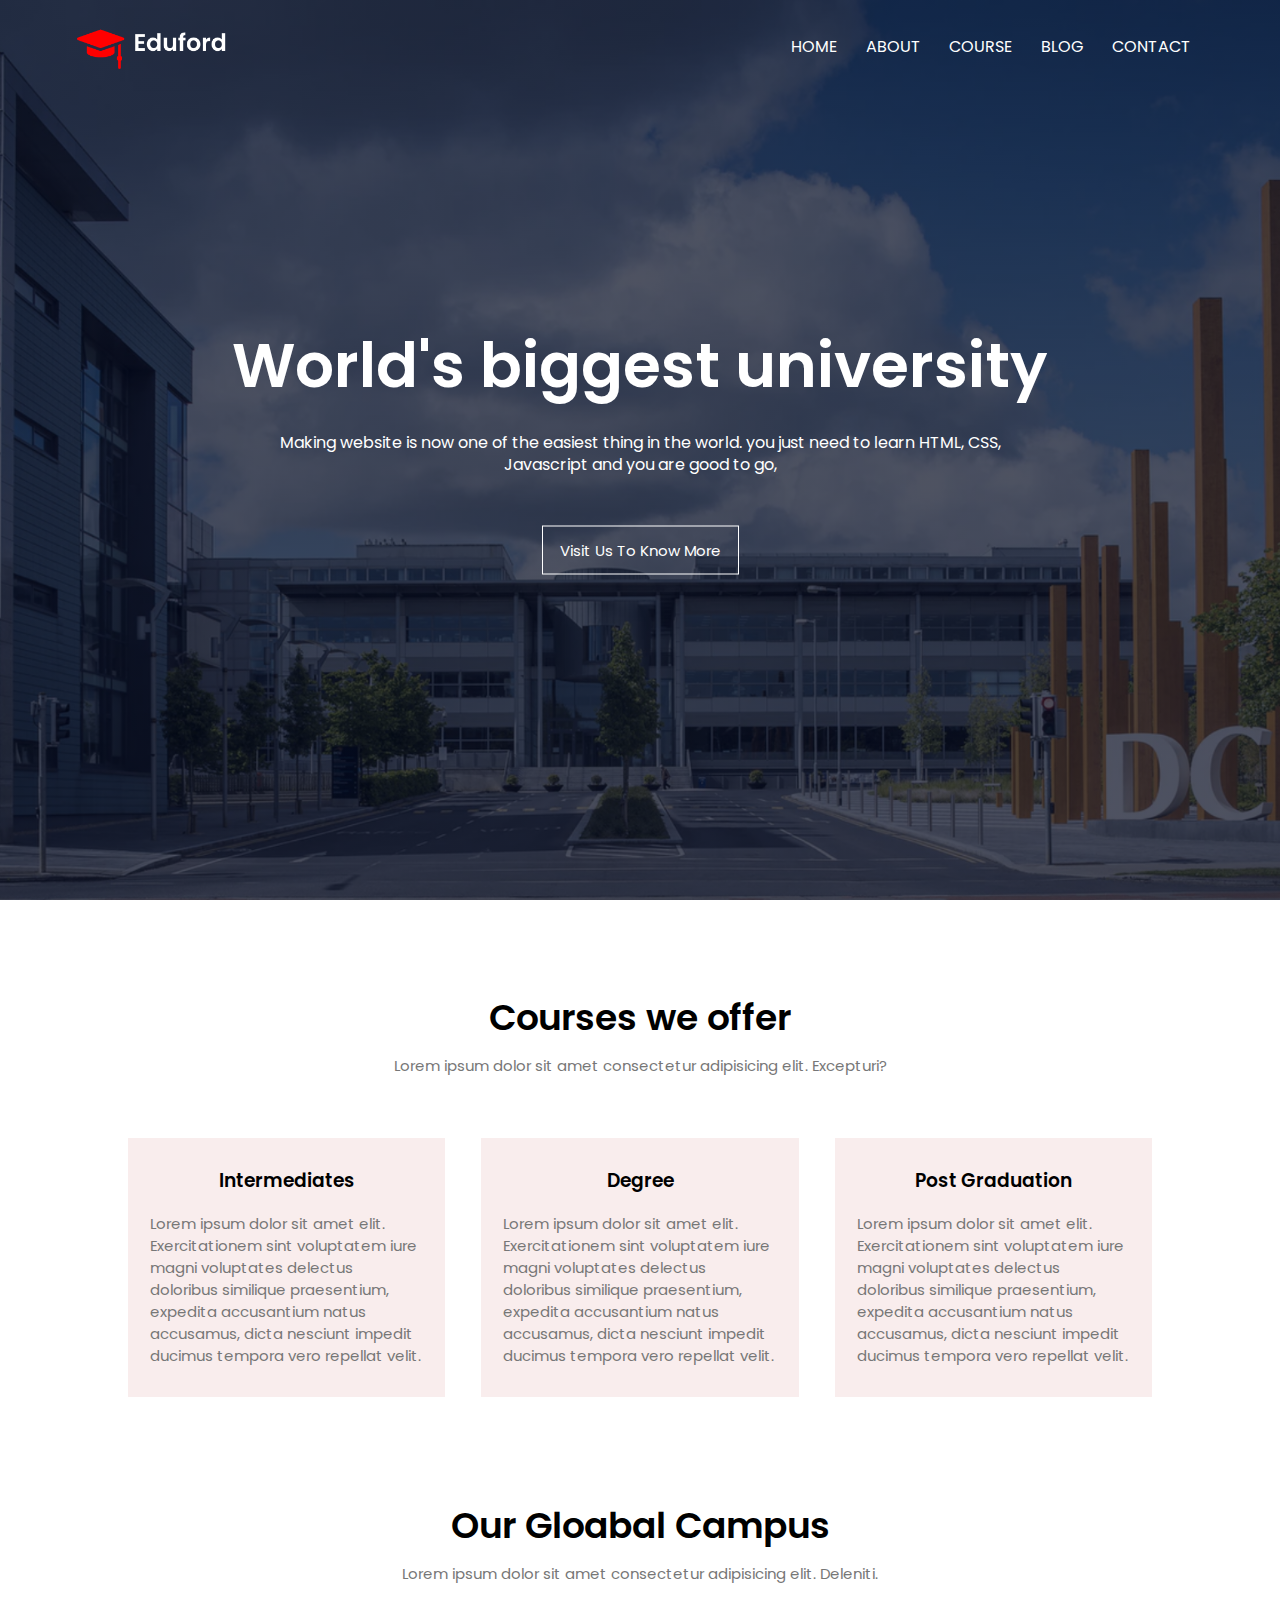
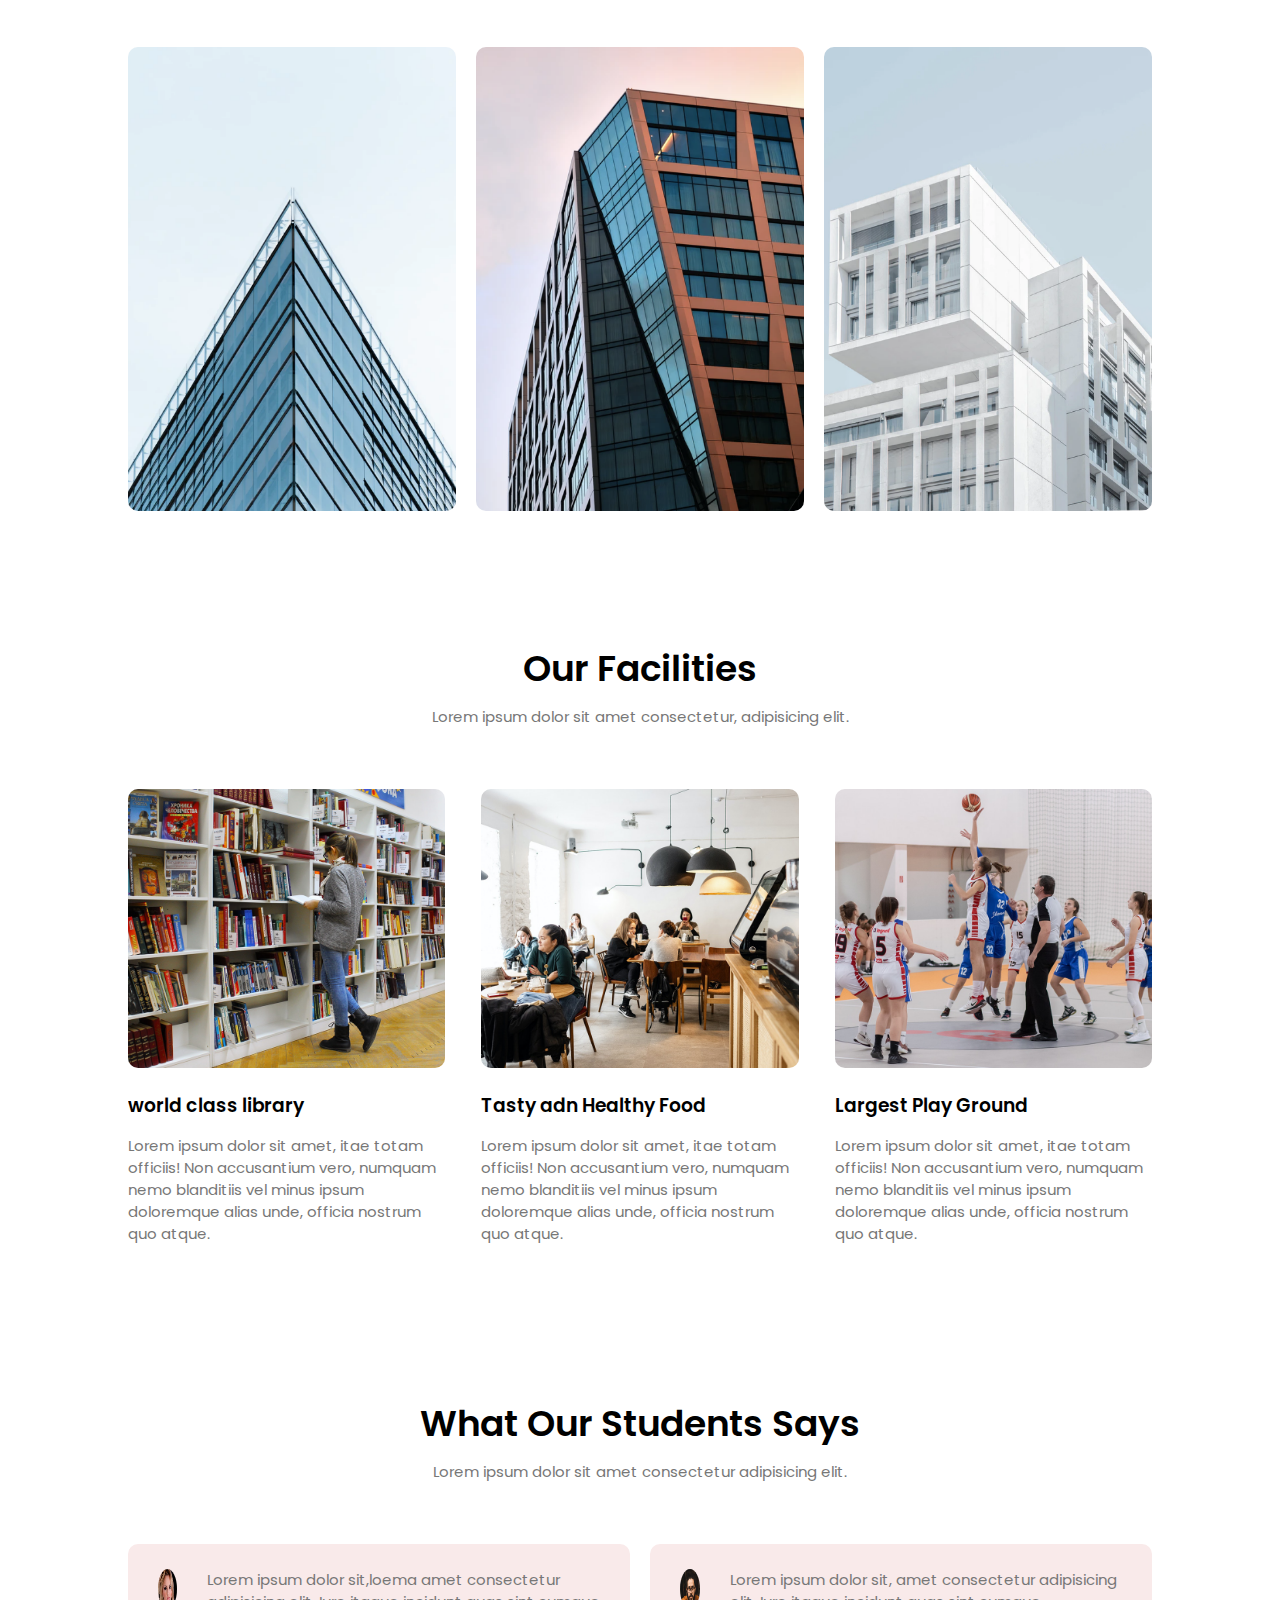
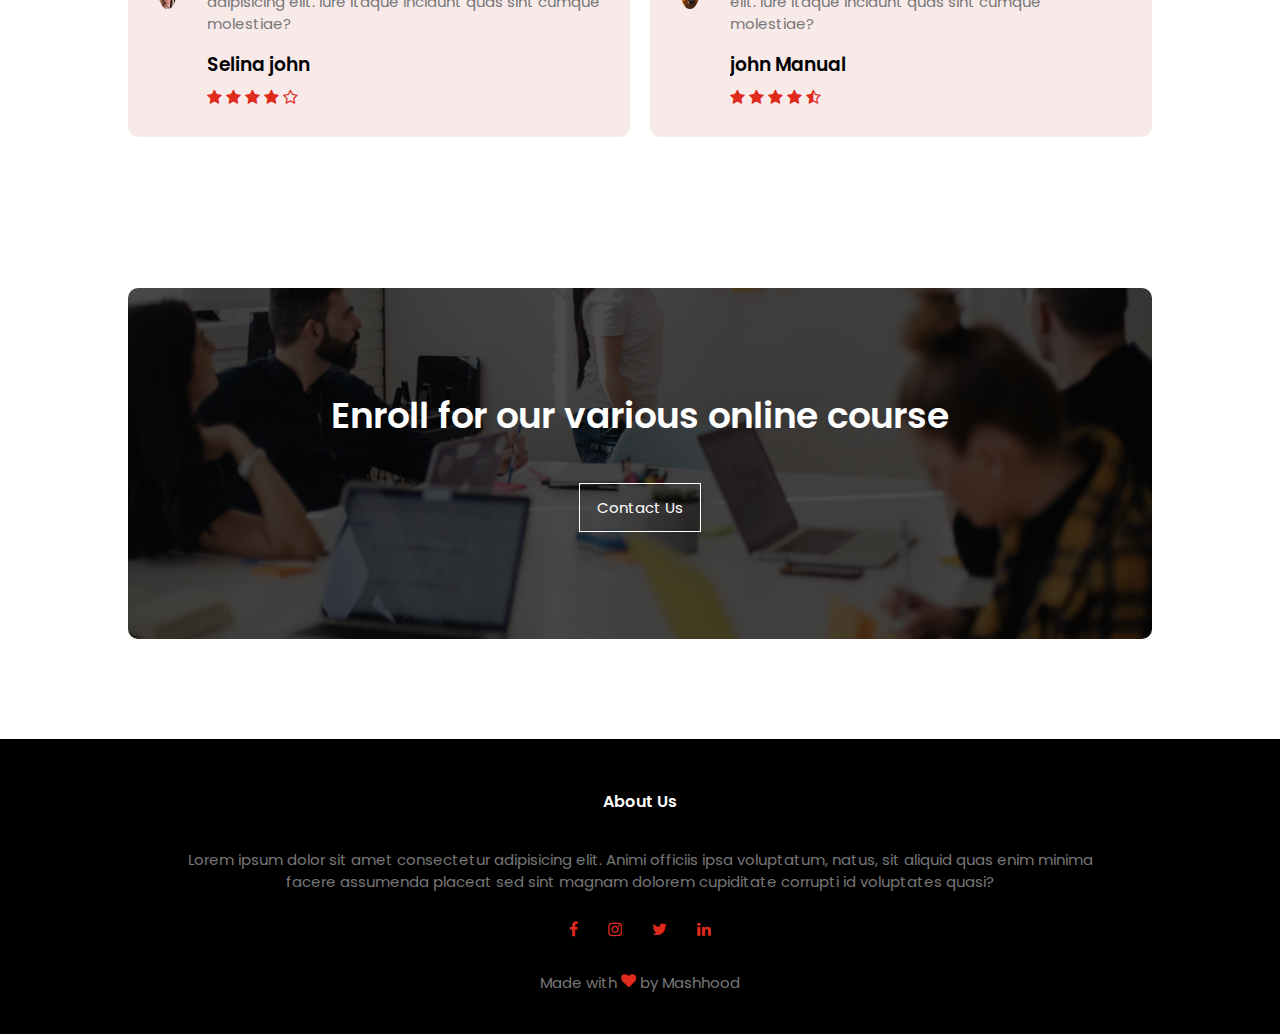
<file: index.html>
<!DOCTYPE html>
<html lang="en">
    <head>
        <meta charset="UTF-8" />
        <meta name="viewport" content="width=device-width, initial-scale=1.0" />
        <title>Document</title>
        <link rel="stylesheet" href="style.css" />
        <link rel="preconnect" href="https://fonts.googleapis.com" />
        <link rel="preconnect" href="https://fonts.gstatic.com" crossorigin />
        <link
            href="https://fonts.googleapis.com/css2?family=Poppins:wght@100;200;300;400;600;700&display=swap"
            rel="stylesheet"
        />
        <link rel="stylesheet" href="https://cdnjs.cloudflare.com/ajax/libs/font-awesome/4.7.0/css/font-awesome.min.css" />
    </head>
    <body>
        <!-- header section starts -->
        <section id="header">
            <nav>
                <a href="index.html"><img src="images/logo.png" alt="logo_image" /></a>
                <div class="nav-links hh" id="navLinks">
                    <i class="close fa fa-close" onclick="hideMenu()"></i>

                    <ul>
                        <li><a href="index.html">HOME</a></li>
                        <li><a href="about.html">ABOUT</a></li>
                        <li><a href="course.html">COURSE</a></li>
                        <li><a href="blog.html">BLOG</a></li>
                        <li><a href="contact.html">CONTACT</a></li>
                    </ul>
                </div>
                <i class="fa fa-bars" onclick="showMenu()"></i>
            </nav>

            <div class="text-box">
                <h1>World's biggest university</h1>
                <p>
                    Making website is now one of the easiest thing in the world. you just need to learn HTML, CSS,<br />
                    Javascript and you are good to go,
                </p>
                <a href="" class="hero-btn">Visit Us To Know More</a>
            </div>
        </section>

        <!-- header section ends -->
        <!-- course section starts -->

        <section class="course">
            <h1>Courses we offer</h1>
            <p>Lorem ipsum dolor sit amet consectetur adipisicing elit. Excepturi?</p>

            <div class="row">
                <div class="course-col">
                    <h3>Intermediates</h3>
                    <p>
                        Lorem ipsum dolor sit amet elit. Exercitationem sint voluptatem iure magni voluptates delectus
                        doloribus similique praesentium, expedita accusantium natus accusamus, dicta nesciunt impedit
                        ducimus tempora vero repellat velit.
                    </p>
                </div>
                <div class="course-col">
                    <h3>Degree</h3>
                    <p>
                        Lorem ipsum dolor sit amet elit. Exercitationem sint voluptatem iure magni voluptates delectus
                        doloribus similique praesentium, expedita accusantium natus accusamus, dicta nesciunt impedit
                        ducimus tempora vero repellat velit.
                    </p>
                </div>
                <div class="course-col">
                    <h3>Post Graduation</h3>
                    <p>
                        Lorem ipsum dolor sit amet elit. Exercitationem sint voluptatem iure magni voluptates delectus
                        doloribus similique praesentium, expedita accusantium natus accusamus, dicta nesciunt impedit
                        ducimus tempora vero repellat velit.
                    </p>
                </div>
            </div>
        </section>
        <!-- course section ends -->

        <!-- campus section starts -->

        <section class="campus">
            <h1>Our Gloabal Campus</h1>
            <p>Lorem ipsum dolor sit amet consectetur adipisicing elit. Deleniti.</p>

            <div class="row">
                <div class="campus-col">
                    <img src="images/london.png" alt="image" />
                    <div class="layer">
                        <h3>LONDON</h3>
                    </div>
                </div>
                <div class="campus-col">
                    <img src="images/newyork.png" alt="image" />
                    <div class="layer">
                        <h3>NEWYORK</h3>
                    </div>
                </div>
                <div class="campus-col">
                    <img src="images/washington.png" alt="image" />
                    <div class="layer">
                        <h3>WASHINGTON</h3>
                    </div>
                </div>
            </div>
        </section>
        <!-- campus section ends -->
        <!-- facilities section starts -->
        <section class="facility">
            <h1>Our Facilities</h1>
            <p>Lorem ipsum dolor sit amet consectetur, adipisicing elit.</p>
            <div class="row">
                <div class="facility-col">
                    <img src="images/library.png" alt="image" />
                    <h3>world class library</h3>
                    <p>Lorem ipsum dolor sit amet, itae totam officiis! Non accusantium vero, numquam nemo blanditiis vel minus ipsum doloremque alias unde, officia nostrum quo atque.</p>
                </div>
                <div class="facility-col">
                    <img src="images/cafeteria.png" alt="image" />
                    <h3>Tasty adn Healthy Food</h3>
                    <p>Lorem ipsum dolor sit amet, itae totam officiis! Non accusantium vero, numquam nemo blanditiis vel minus ipsum doloremque alias unde, officia nostrum quo atque.</p>
                </div>
                <div class="facility-col">
                    <img src="images/basketball.png" alt="image" />
                    <h3>Largest Play Ground</h3>
                    <p>Lorem ipsum dolor sit amet, itae totam officiis! Non accusantium vero, numquam nemo blanditiis vel minus ipsum doloremque alias unde, officia nostrum quo atque.</p>
                </div>
            </div>
        </section>
        <!-- facilities section ends -->
        <!-- testimonial section starts -->
         <section class="testimonial">
            <h1>What Our Students Says</h1>
            <p>Lorem ipsum dolor sit amet consectetur adipisicing elit.</p>
            <div class="row">
                <div class="testimonial-col">
                    <img src="images/user1.jpg" alt="user-image">
                    <div>
                        <p>Lorem ipsum dolor sit,loema amet consectetur adipisicing elit. Iure itaque incidunt quas sint cumque molestiae?</p>
                        <h3>Selina john</h3>
                        <i class="fa fa-star" ></i>
                        <i class="fa fa-star" ></i>
                        <i class="fa fa-star" ></i>
                        <i class="fa fa-star" ></i>
                        <i class="fa fa-star-o" ></i>
                    </div>
                </div>
                
                <div class="testimonial-col">
                    <img src="images/user2.jpg" alt="user-image">
                    <div>
                        <p>Lorem ipsum dolor sit, amet consectetur adipisicing elit. Iure itaque incidunt quas sint cumque molestiae?</p>
                        <h3> john Manual </h3>
                        <i class="fa fa-star" ></i>
                        <i class="fa fa-star" ></i>
                        <i class="fa fa-star" ></i>
                        <i class="fa fa-star" ></i>
                        <i class="fa fa-star-half-o" ></i>
                    </div>
                </div>
            </div>
         </section>
        <!-- testimonial section ends -->
        <!-- call to action section starts -->
         <section class="cta">
            <h1>Enroll for our various online course</h1>
            <a href="" class="hero-btn">Contact Us</a>
         </section>

        <!-- call to action section ends -->
        <!-- footer section starts -->
         <section class="footer">
            <h4>About Us</h4>
            <p>Lorem ipsum dolor sit amet consectetur adipisicing elit. Animi officiis ipsa voluptatum, natus, sit aliquid quas enim minima <br>facere assumenda placeat sed sint magnam dolorem cupiditate corrupti id voluptates quasi?</p>
            <div class="icons">
                <i class="fa fa-facebook"></i>
                <i class="fa fa-instagram"></i>
                <i class="fa fa-twitter"></i>
                <i class="fa fa-linkedin"></i>

            </div>
            <p>Made with <i class="fa fa-heart"></i>  by Mashhood</p>
         </section>
        <!-- footer section ends -->

        <script>
            var navLinks = document.getElementById("navLinks");
            function showMenu() {
                navLinks.style.right = "0";
            }
            function hideMenu() {
                navLinks.style.right = "-900px";
            }
        </script>
    </body>
</html>
</file>
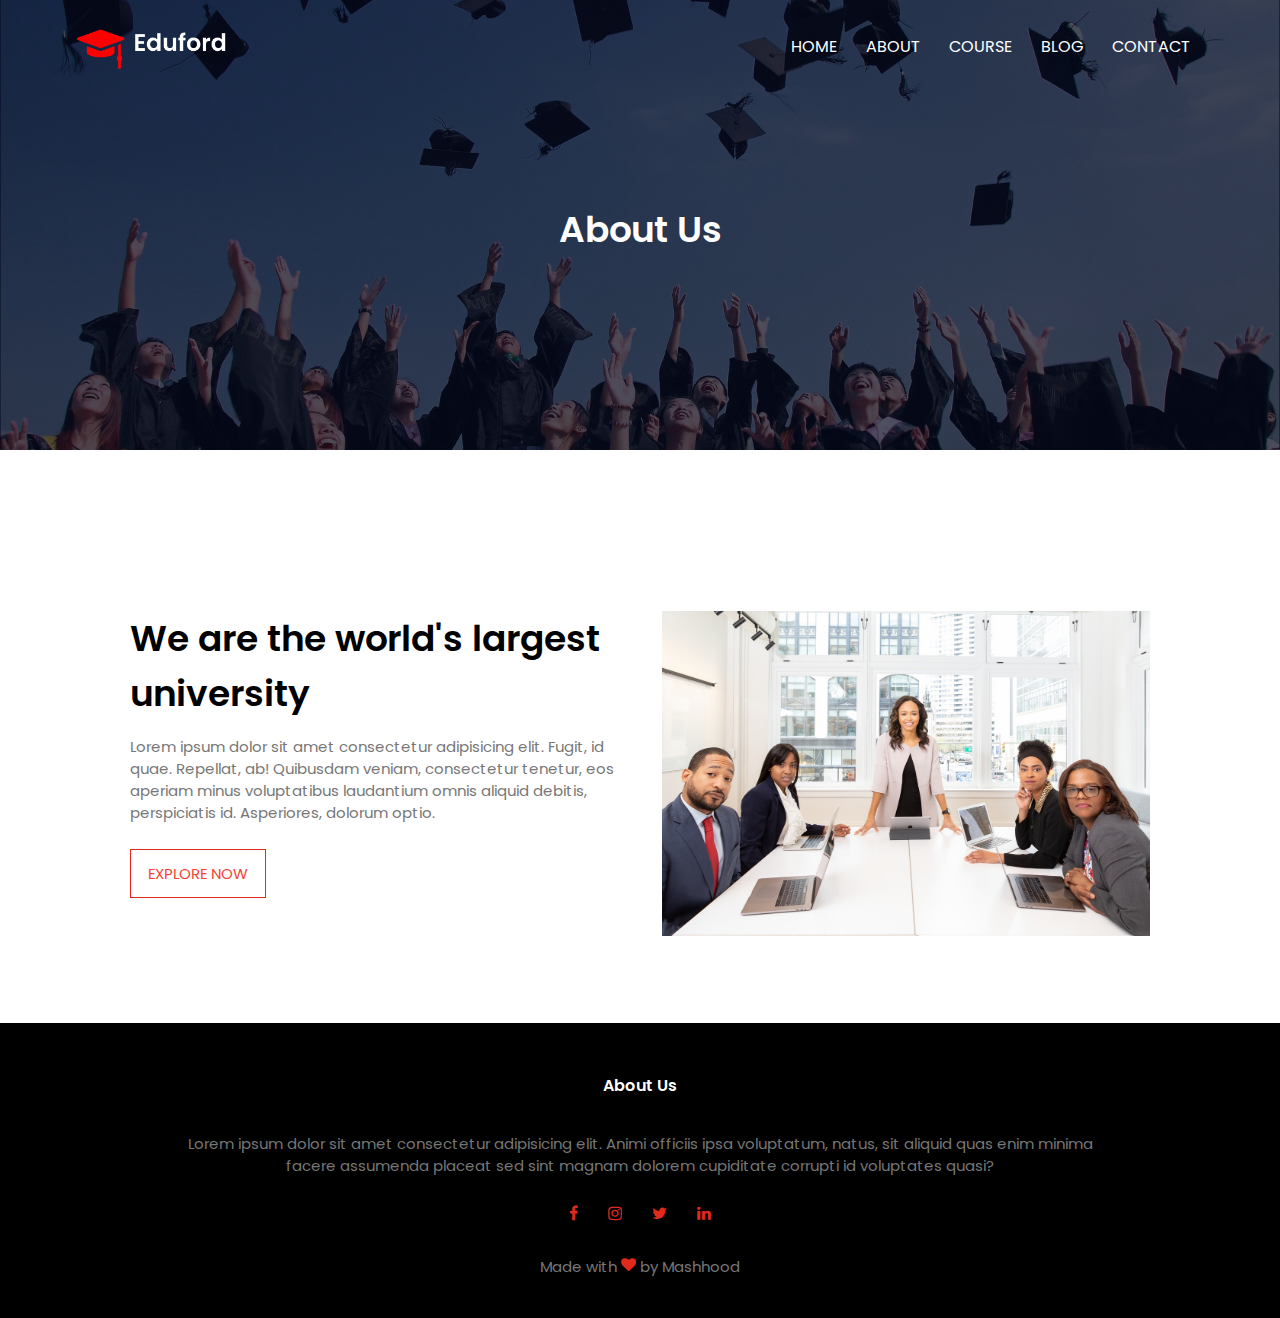
<file: about.html>
<!DOCTYPE html>
<html lang="en">
    <head>
        <meta charset="UTF-8" />
        <meta name="viewport" content="width=device-width, initial-scale=1.0" />
        <title>Document</title>
        <link rel="stylesheet" href="style.css" />
        <link rel="preconnect" href="https://fonts.googleapis.com" />
        <link rel="preconnect" href="https://fonts.gstatic.com" crossorigin />
        <link
            href="https://fonts.googleapis.com/css2?family=Poppins:wght@100;200;300;400;600;700&display=swap"
            rel="stylesheet"
        />
        <link rel="stylesheet" href="https://cdnjs.cloudflare.com/ajax/libs/font-awesome/4.7.0/css/font-awesome.min.css" />
       
    </head>
    <body>
        <!-- header section starts -->
        <section id="sub-header">
            <nav>
                <a href="index.html"><img src="images/logo.png" alt="logo_image" /></a>
                <div class="nav-links hh" id="navLinks">
                    <i class="close fa fa-close" onclick="hideMenu()"></i>

                    <ul>
                        <li><a href="index.html">HOME</a></li>
                        <li><a href="about.html">ABOUT</a></li>
                        <li><a href="course.html">COURSE</a></li>
                        <li><a href="blog.html">BLOG</a></li>
                        <li><a href="contact.html">CONTACT</a></li>
                    </ul>
                </div>
                <i class="fa fa-bars" onclick="showMenu()"></i>
            </nav>

            <h1>About Us</h1>
        </section>

        <!-- header section ends -->

        <!-- about us content ends -->
       <section class="about-us">
        <div class="row">
            <div class="about-col">
                <h1>We are the world's largest university</h1>
                <p>Lorem ipsum dolor sit amet consectetur adipisicing elit. Fugit, id quae. Repellat, ab! Quibusdam veniam, consectetur tenetur, eos aperiam minus voluptatibus laudantium omnis aliquid debitis, perspiciatis id. Asperiores, dolorum optio.</p>
                <a href="" class="hero-btn red-btn">EXPLORE NOW</a>
            </div>
            <div class="about-col">
                <img src="images/about.jpg" alt="about image">

            </div>
        </div>
       </section>

        <!-- footer section starts -->
         <section class="footer">
            <h4>About Us</h4>
            <p>Lorem ipsum dolor sit amet consectetur adipisicing elit. Animi officiis ipsa voluptatum, natus, sit aliquid quas enim minima <br>facere assumenda placeat sed sint magnam dolorem cupiditate corrupti id voluptates quasi?</p>
            <div class="icons">
                <i class="fa fa-facebook"></i>
                <i class="fa fa-instagram"></i>
                <i class="fa fa-twitter"></i>
                <i class="fa fa-linkedin"></i>

            </div>
            <p>Made with <i class="fa fa-heart"></i>  by Mashhood</p>
         </section>
        <!-- footer section ends -->

        <script>
            var navLinks = document.getElementById("navLinks");
            function showMenu() {
                navLinks.style.right = "0";
            }
            function hideMenu() {
                navLinks.style.right = "-900px";
            }
        </script>

    </body>
</html>
</file>
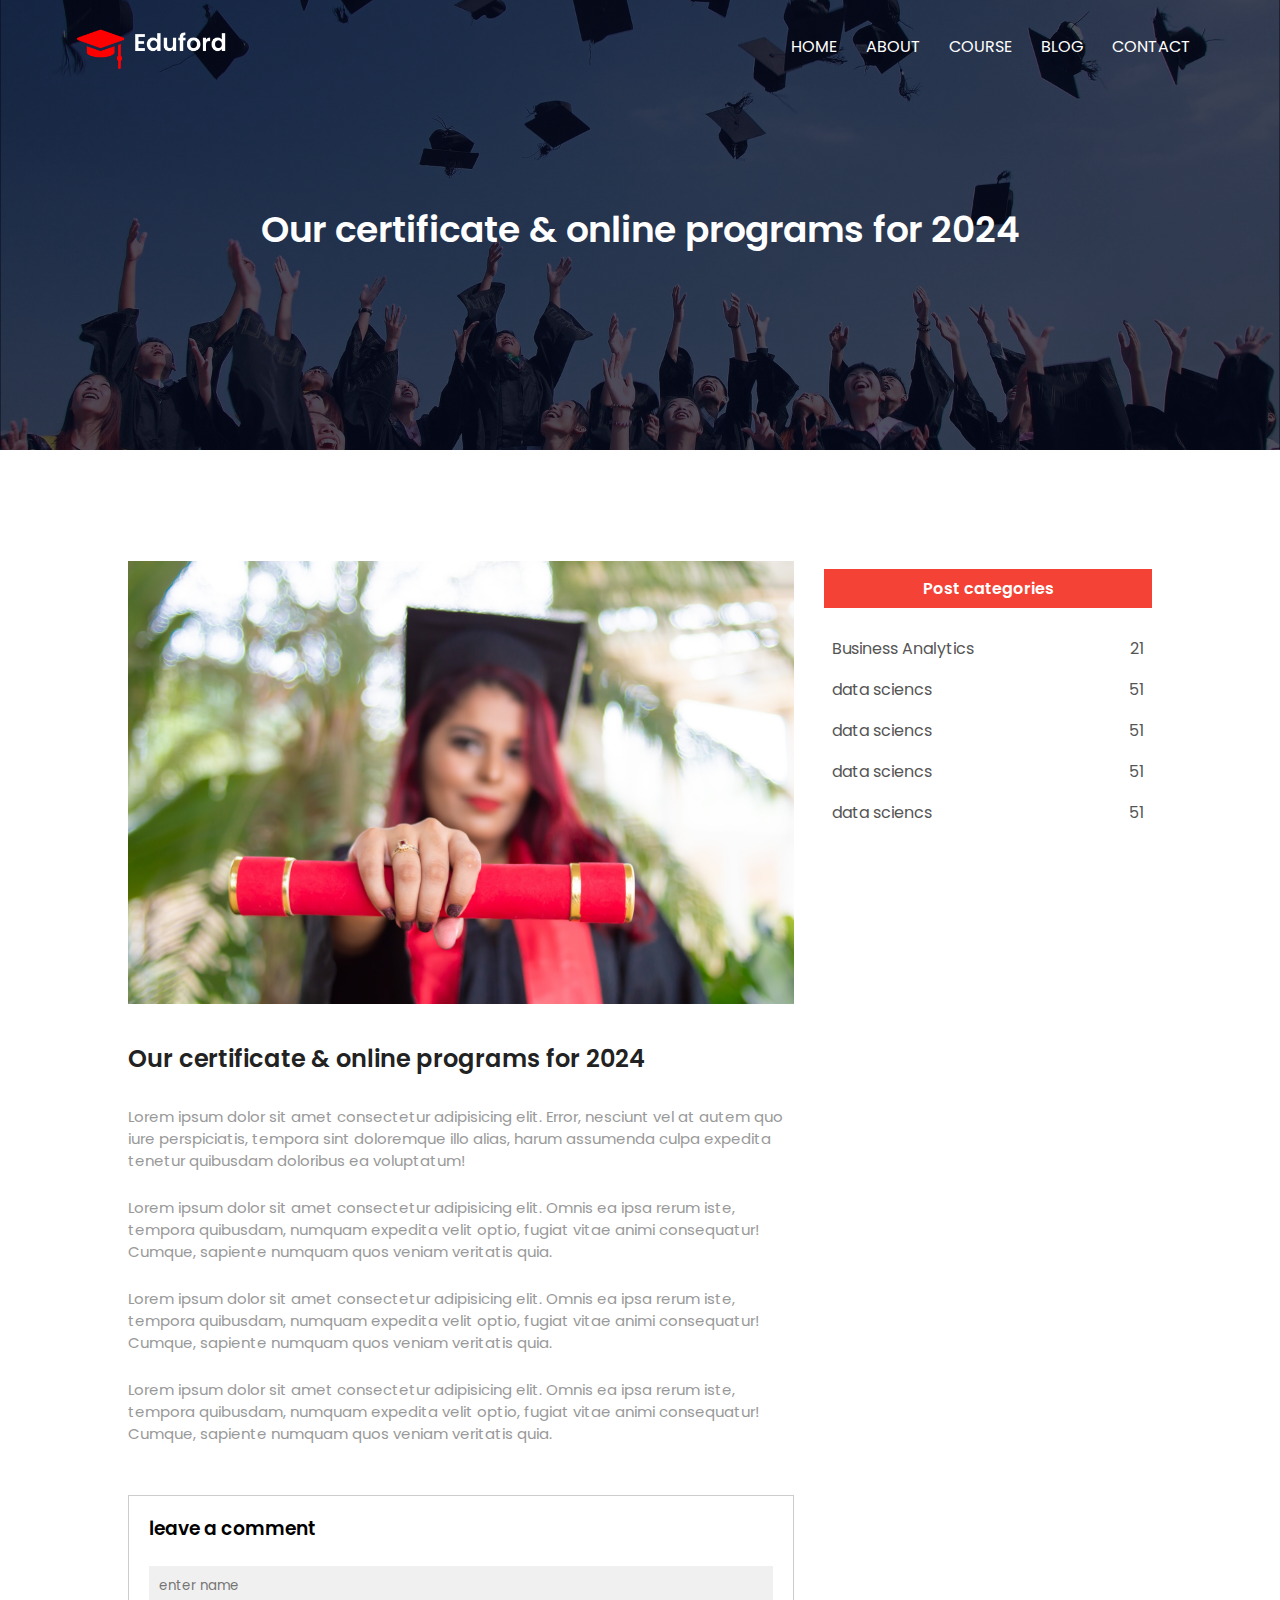
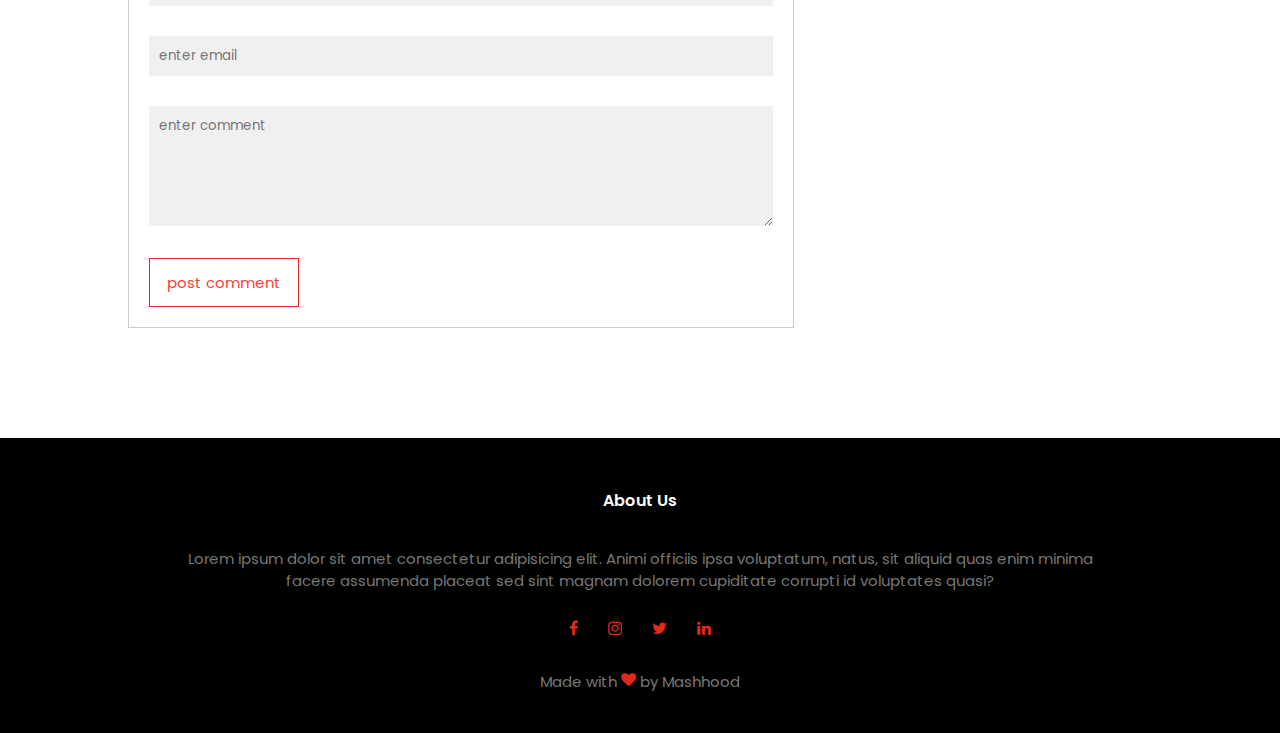
<file: blog.html>
<!DOCTYPE html>
<html lang="en">
    <head>
        <meta charset="UTF-8" />
        <meta name="viewport" content="width=device-width, initial-scale=1.0" />
        <title>Document</title>
        <link rel="stylesheet" href="style.css" />
        <link rel="preconnect" href="https://fonts.googleapis.com" />
        <link rel="preconnect" href="https://fonts.gstatic.com" crossorigin />
        <link
            href="https://fonts.googleapis.com/css2?family=Poppins:wght@100;200;300;400;600;700&display=swap"
            rel="stylesheet"
        />
        <link rel="stylesheet" href="https://cdnjs.cloudflare.com/ajax/libs/font-awesome/4.7.0/css/font-awesome.min.css" />
    </head>
    <body>
        <!-- header section starts -->
        <section id="sub-header">
            <nav>
                <a href="index.html"><img src="images/logo.png" alt="logo_image" /></a>
                <div class="nav-links hh" id="navLinks">
                    <i class="close fa fa-close" onclick="hideMenu()"></i>

                    <ul>
                        <li><a href="index.html">HOME</a></li>
                        <li><a href="about.html">ABOUT</a></li>
                        <li><a href="course.html">COURSE</a></li>
                        <li><a href="blog.html">BLOG</a></li>
                        <li><a href="contact.html">CONTACT</a></li>
                    </ul>
                </div>
                <i class="fa fa-bars" onclick="showMenu()"></i>
            </nav>

            <h1>Our certificate & online programs for 2024</h1>
            
        </section>

        <!-- header section ends -->
        <!-- blog section starts -->
        <section class="blog-content">
            <div class="row">
                <div class="blog-left">
                    <img src="images/certificate.jpg" alt="certificate image" />
                    <h2>Our certificate & online programs for 2024</h2>
                    <p>Lorem ipsum dolor sit amet consectetur adipisicing elit. Error, nesciunt vel at autem quo iure perspiciatis, tempora sint doloremque illo alias, harum assumenda culpa expedita tenetur quibusdam doloribus ea voluptatum!</p>
                    <br>
                    <p>Lorem ipsum dolor sit amet consectetur adipisicing elit. Omnis ea ipsa rerum iste, tempora quibusdam, numquam expedita velit optio, fugiat vitae animi consequatur! Cumque, sapiente numquam quos veniam veritatis quia.</p>
                    <br>
                    <p>Lorem ipsum dolor sit amet consectetur adipisicing elit. Omnis ea ipsa rerum iste, tempora quibusdam, numquam expedita velit optio, fugiat vitae animi consequatur! Cumque, sapiente numquam quos veniam veritatis quia.</p>
                    <br>
                    <p>Lorem ipsum dolor sit amet consectetur adipisicing elit. Omnis ea ipsa rerum iste, tempora quibusdam, numquam expedita velit optio, fugiat vitae animi consequatur! Cumque, sapiente numquam quos veniam veritatis quia.</p>

                    <div class="comment-box">
                        <h3>leave a comment</h3>
                        <form action="" class="comment-form">
                            <input type="text" placeholder="enter name">
                            <input type="text" placeholder="enter email">
                            <textarea  rows="5" placeholder="enter comment"></textarea>
                            <button class="hero-btn red-btn">post comment</button>
                        </form>
                    </div>
                </div>
                <div class="blog-right">
                    <h3>Post categories</h3>
                    
                    
                   
                    <div>
                        <span>Business Analytics</span>
                        <span>21</span>
                    </div>
                    <div>
                        <span>data sciencs</span>
                        <span>51</span>
                    </div>
                    <div>
                        <span>data sciencs</span>
                        <span>51</span>
                    </div>
                    <div>
                        <span>data sciencs</span>
                        <span>51</span>
                    </div>
                    <div>
                        <span>data sciencs</span>
                        <span>51</span>
                    </div>
                   
                </div>
            </div>
        </section>
        <!-- blog section ends -->

        <!-- footer section starts -->
        <section class="footer">
            <h4>About Us</h4>
            <p>
                Lorem ipsum dolor sit amet consectetur adipisicing elit. Animi officiis ipsa voluptatum, natus, sit aliquid
                quas enim minima <br />facere assumenda placeat sed sint magnam dolorem cupiditate corrupti id voluptates
                quasi?
            </p>
            <div class="icons">
                <i class="fa fa-facebook"></i>
                <i class="fa fa-instagram"></i>
                <i class="fa fa-twitter"></i>
                <i class="fa fa-linkedin"></i>
            </div>
            <p>Made with <i class="fa fa-heart"></i> by Mashhood</p>
        </section>
        <!-- footer section ends -->

        <script>
            var navLinks = document.getElementById("navLinks");
            function showMenu() {
                navLinks.style.right = "0";
            }
            function hideMenu() {
                navLinks.style.right = "-900px";
            }
        </script>
    </body>
</html>
</file>
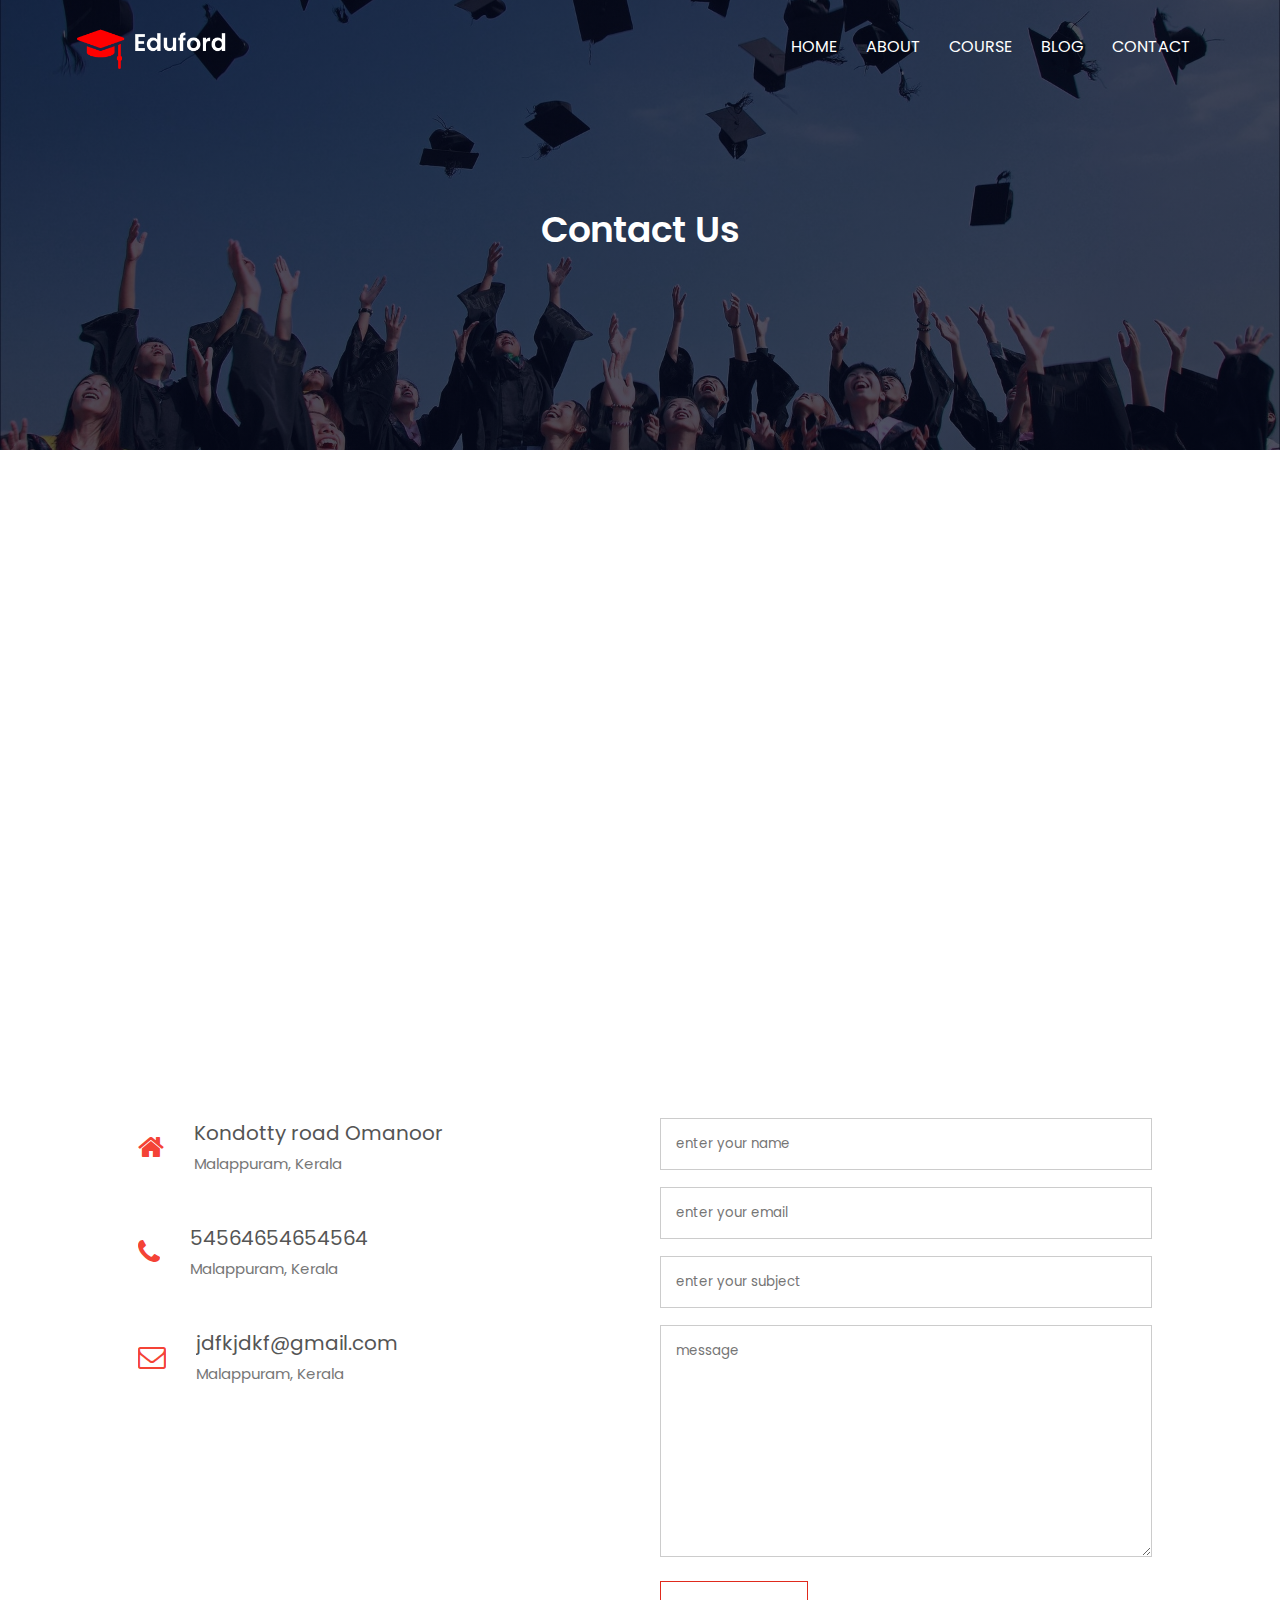
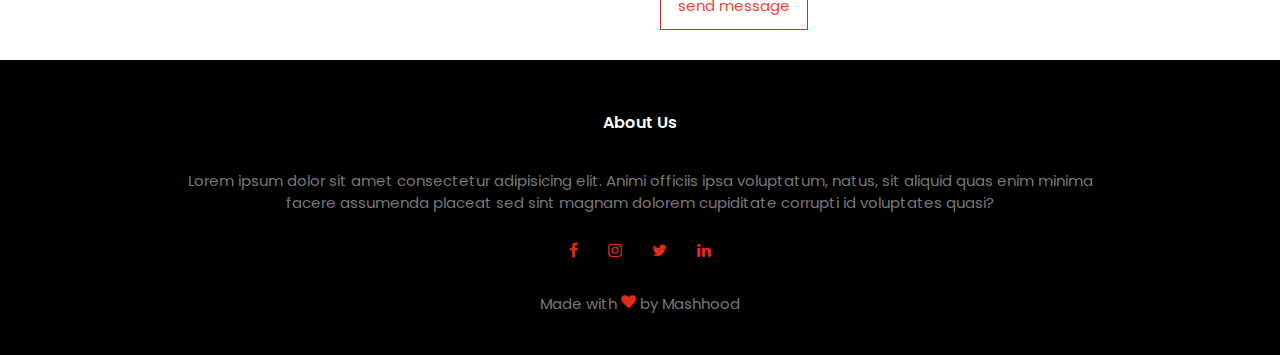
<file: contact.html>
<!DOCTYPE html>
<html lang="en">
    <head>
        <meta charset="UTF-8" />
        <meta name="viewport" content="width=device-width, initial-scale=1.0" />
        <title>Document</title>
        <link rel="stylesheet" href="style.css" />
        <link rel="preconnect" href="https://fonts.googleapis.com" />
        <link rel="preconnect" href="https://fonts.gstatic.com" crossorigin />
        <link
            href="https://fonts.googleapis.com/css2?family=Poppins:wght@100;200;300;400;600;700&display=swap"
            rel="stylesheet"
        />
        <link rel="stylesheet" href="https://cdnjs.cloudflare.com/ajax/libs/font-awesome/4.7.0/css/font-awesome.min.css" />
    </head>
    <body>
        <!-- header section starts -->
        <section id="sub-header">
            <nav>
                <a href="index.html"><img src="images/logo.png" alt="logo_image" /></a>
                <div class="nav-links hh" id="navLinks">
                    <i class="close fa fa-close" onclick="hideMenu()"></i>

                    <ul>
                        <li><a href="index.html">HOME</a></li>
                        <li><a href="about.html">ABOUT</a></li>
                        <li><a href="course.html">COURSE</a></li>
                        <li><a href="blog.html">BLOG</a></li>
                        <li><a href="contact.html">CONTACT</a></li>
                    </ul>
                </div>
                <i class="fa fa-bars" onclick="showMenu()"></i>
            </nav>

            <h1>Contact Us</h1>
        </section>

        <!-- header section ends -->
        <!-- contact section starts -->

        <section class="location">
            <iframe
                src="https://www.google.com/maps/embed?pb=!1m18!1m12!1m3!1d13840.474954480213!2d75.95767958826046!3d11.213201771626709!2m3!1f0!2f0!3f0!3m2!1i1024!2i768!4f13.1!3m3!1m2!1s0x3ba645c09263af57%3A0x32d8869eba54978e!2sOmanoor%2C%20Kerala!5e1!3m2!1sen!2sin!4v1723650347343!5m2!1sen!2sin"
                width="600"
                height="450"
                style="border: 0"
                allowfullscreen=""
                loading="lazy"
                referrerpolicy="no-referrer-when-downgrade"
            ></iframe>
        </section>

        <section class="contact-us">
            <div class="row">
                <div class="contact-col">
                    <div>
                        <i class="fa fa-home"></i>
                        <span>
                            <h5>Kondotty road Omanoor</h5>
                            <p>Malappuram, Kerala</p>
                        </span>
                    </div>
                    <div>
                        <i class="fa fa-phone"></i>
                        <span>
                            <h5>54564654654564</h5>
                            <p>Malappuram, Kerala</p>
                        </span>
                    </div>
                    <div>
                        <i class="fa fa-envelope-o"></i>
                        <span>
                            <h5>jdfkjdkf@gmail.com</h5>
                            <p>Malappuram, Kerala</p>
                        </span>
                    </div>
                </div>
                <div class="contact-col">
                    <form action="">
                        <input type="text" placeholder="enter your name" required>
                        <input type="text" placeholder="enter your email" required>
                        <input type="text" placeholder="enter your subject" required>
                        <textarea name="" id="" rows="10" placeholder="message" required></textarea>
                        <button type="submit" class="hero-btn red-btn">send message</button>
                    </form>
                </div>
            </div>
        </section>

        <!-- contact section ends -->

        <!-- footer section starts -->
        <section class="footer">
            <h4>About Us</h4>
            <p>
                Lorem ipsum dolor sit amet consectetur adipisicing elit. Animi officiis ipsa voluptatum, natus, sit aliquid
                quas enim minima <br />facere assumenda placeat sed sint magnam dolorem cupiditate corrupti id voluptates
                quasi?
            </p>
            <div class="icons">
                <i class="fa fa-facebook"></i>
                <i class="fa fa-instagram"></i>
                <i class="fa fa-twitter"></i>
                <i class="fa fa-linkedin"></i>
            </div>
            <p>Made with <i class="fa fa-heart"></i> by Mashhood</p>
        </section>
        <!-- footer section ends -->

        <script>
            var navLinks = document.getElementById("navLinks");
            function showMenu() {
                navLinks.style.right = "0";
            }
            function hideMenu() {
                navLinks.style.right = "-900px";
            }
        </script>
    </body>
</html>
</file>
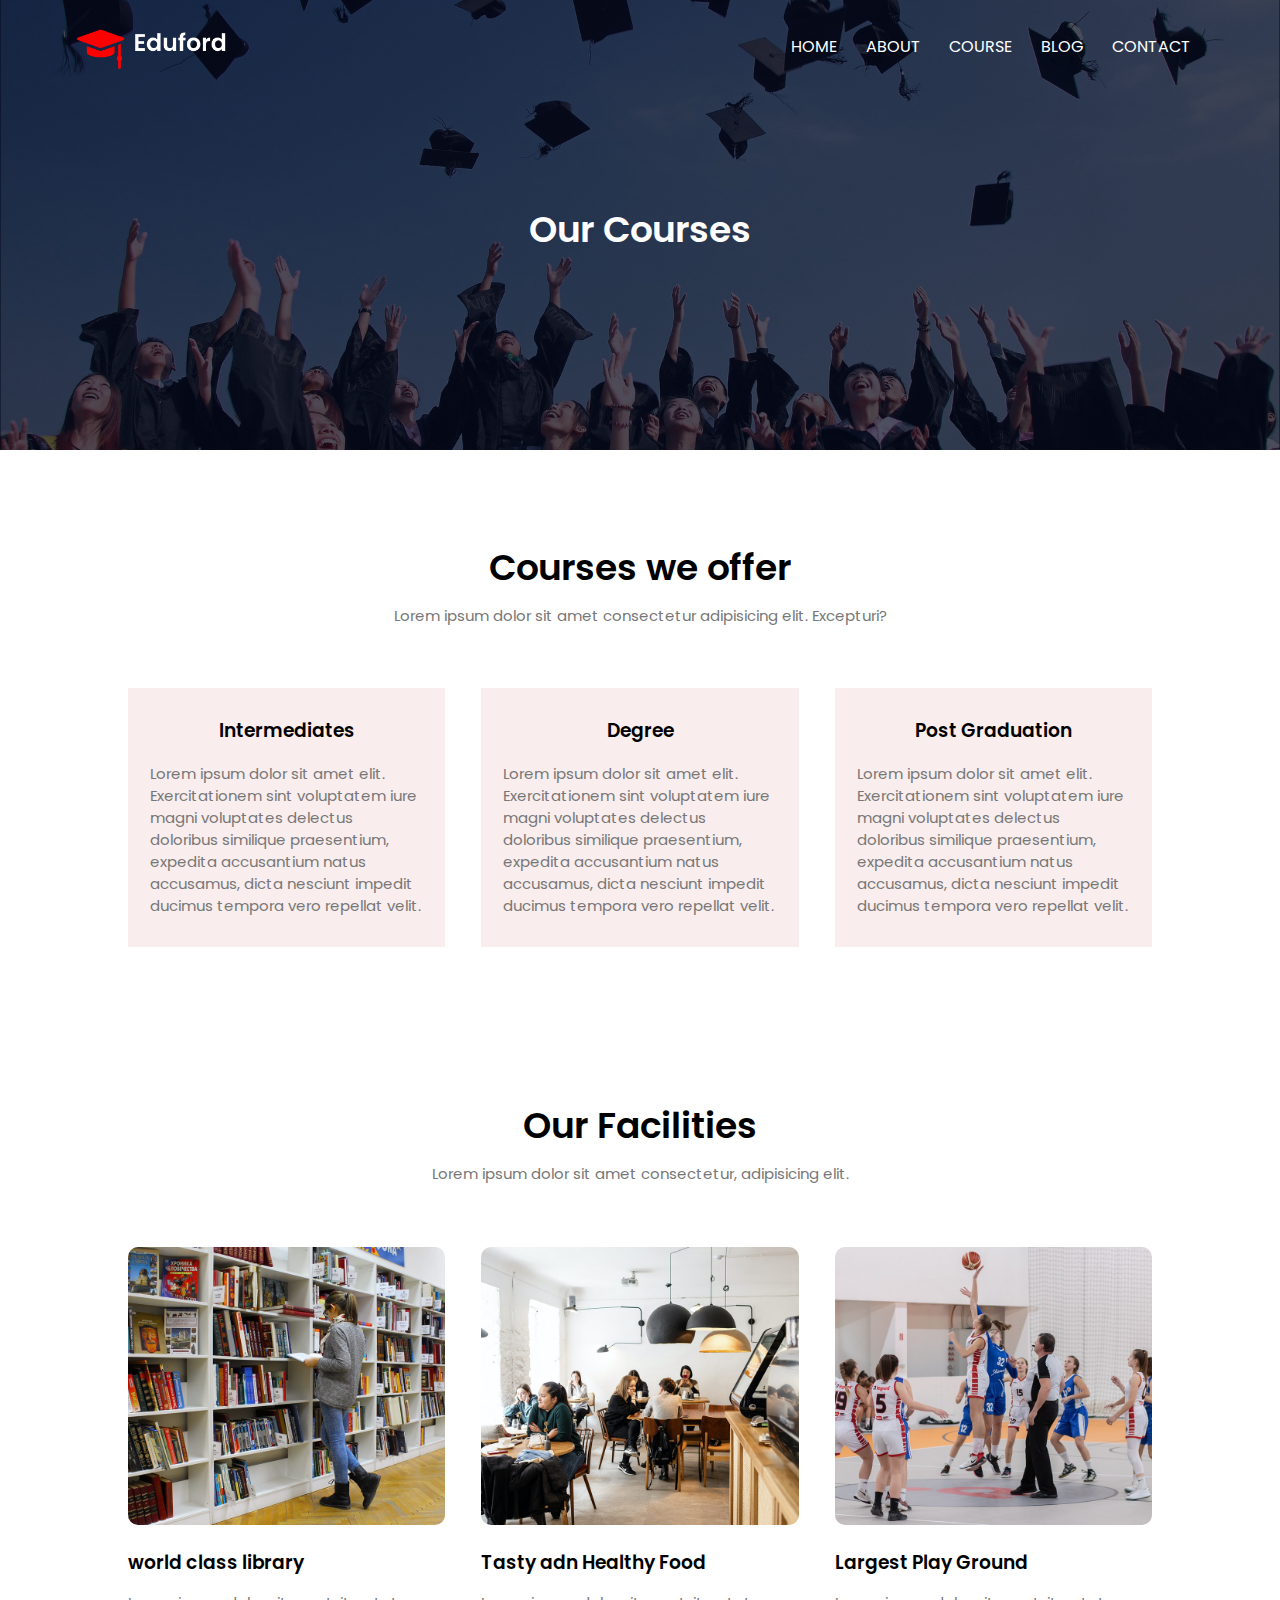
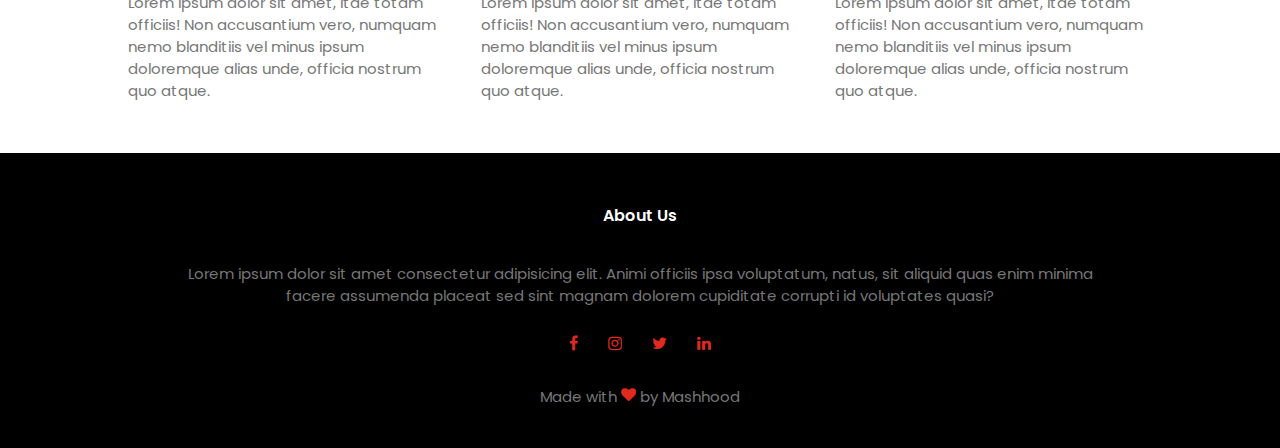
<file: course.html>
<!DOCTYPE html>
<html lang="en">
    <head>
        <meta charset="UTF-8" />
        <meta name="viewport" content="width=device-width, initial-scale=1.0" />
        <title>Document</title>
        <link rel="stylesheet" href="style.css" />
        <link rel="preconnect" href="https://fonts.googleapis.com" />
        <link rel="preconnect" href="https://fonts.gstatic.com" crossorigin />
        <link
            href="https://fonts.googleapis.com/css2?family=Poppins:wght@100;200;300;400;600;700&display=swap"
            rel="stylesheet"
        />
        <link rel="stylesheet" href="https://cdnjs.cloudflare.com/ajax/libs/font-awesome/4.7.0/css/font-awesome.min.css" />
       
    </head>
    <body>
        <!-- header section starts -->
        <section id="sub-header">
            <nav>
                <a href="index.html"><img src="images/logo.png" alt="logo_image" /></a>
                <div class="nav-links hh" id="navLinks">
                    <i class="close fa fa-close" onclick="hideMenu()"></i>

                    <ul>
                        <li><a href="index.html">HOME</a></li>
                        <li><a href="about.html">ABOUT</a></li>
                        <li><a href="course.html">COURSE</a></li>
                        <li><a href="blog.html">BLOG</a></li>
                        <li><a href="contact.html">CONTACT</a></li>
                    </ul>
                </div>
                <i class="fa fa-bars" onclick="showMenu()"></i>
            </nav>

            <h1>Our Courses</h1>
        </section>


        <!-- header section ends -->
<!-- course section starts -->

<section class="course">
    <h1>Courses we offer</h1>
    <p>Lorem ipsum dolor sit amet consectetur adipisicing elit. Excepturi?</p>

    <div class="row">
        <div class="course-col">
            <h3>Intermediates</h3>
            <p>
                Lorem ipsum dolor sit amet elit. Exercitationem sint voluptatem iure magni voluptates delectus
                doloribus similique praesentium, expedita accusantium natus accusamus, dicta nesciunt impedit
                ducimus tempora vero repellat velit.
            </p>
        </div>
        <div class="course-col">
            <h3>Degree</h3>
            <p>
                Lorem ipsum dolor sit amet elit. Exercitationem sint voluptatem iure magni voluptates delectus
                doloribus similique praesentium, expedita accusantium natus accusamus, dicta nesciunt impedit
                ducimus tempora vero repellat velit.
            </p>
        </div>
        <div class="course-col">
            <h3>Post Graduation</h3>
            <p>
                Lorem ipsum dolor sit amet elit. Exercitationem sint voluptatem iure magni voluptates delectus
                doloribus similique praesentium, expedita accusantium natus accusamus, dicta nesciunt impedit
                ducimus tempora vero repellat velit.
            </p>
        </div>
    </div>
</section>
<!-- course section ends -->
      
<!-- course page -->
<section class="facility">
    <h1>Our Facilities</h1>
    <p>Lorem ipsum dolor sit amet consectetur, adipisicing elit.</p>
    <div class="row">
        <div class="facility-col">
            <img src="images/library.png" alt="image" />
            <h3>world class library</h3>
            <p>Lorem ipsum dolor sit amet, itae totam officiis! Non accusantium vero, numquam nemo blanditiis vel minus ipsum doloremque alias unde, officia nostrum quo atque.</p>
        </div>
        <div class="facility-col">
            <img src="images/cafeteria.png" alt="image" />
            <h3>Tasty adn Healthy Food</h3>
            <p>Lorem ipsum dolor sit amet, itae totam officiis! Non accusantium vero, numquam nemo blanditiis vel minus ipsum doloremque alias unde, officia nostrum quo atque.</p>
        </div>
        <div class="facility-col">
            <img src="images/basketball.png" alt="image" />
            <h3>Largest Play Ground</h3>
            <p>Lorem ipsum dolor sit amet, itae totam officiis! Non accusantium vero, numquam nemo blanditiis vel minus ipsum doloremque alias unde, officia nostrum quo atque.</p>
        </div>
    </div>
</section>

        <!-- footer section starts -->
         <section class="footer">
            <h4>About Us</h4>
            <p>Lorem ipsum dolor sit amet consectetur adipisicing elit. Animi officiis ipsa voluptatum, natus, sit aliquid quas enim minima <br>facere assumenda placeat sed sint magnam dolorem cupiditate corrupti id voluptates quasi?</p>
            <div class="icons">
                <i class="fa fa-facebook"></i>
                <i class="fa fa-instagram"></i>
                <i class="fa fa-twitter"></i>
                <i class="fa fa-linkedin"></i>

            </div>
            <p>Made with <i class="fa fa-heart"></i>  by Mashhood</p>
         </section>
        <!-- footer section ends -->

        <script>
            var navLinks = document.getElementById("navLinks");
            function showMenu() {
                navLinks.style.right = "0";
            }
            function hideMenu() {
                navLinks.style.right = "-900px";
            }
        </script>

    </body>
</html>
</file>
<file: style.css>
* {
    margin: 0;
    padding: 0;
    box-sizing: border-box;
    font-family: "Poppins", sans-serif;
    overflow-x: hidden;
}
html,body {
    overflow-x: hidden;
}

ul {
    list-style: none;
}
a {
    text-decoration: none;
}
:root {
    --primary-color: white;
    --secondary-color: #e02a1d;
}

/* header section starts */
#header {
    min-height: 100vh;
    width: 100%;
    background: linear-gradient(rgba(4, 9, 30, 0.7), rgba(4, 9, 30, 0.7)), url(images/banner.png);
    background-position: center;
    background-size: cover;

    position: relative;
}

nav {
    display: flex;
    padding: 2% 6%;
    justify-content: space-between;
}
nav img {
    width: 150px;
}
.nav-links {
    flex: 1;
    text-align: right;
}
.nav-links ul li {
    display: inline-block;
    padding: 8px 12px;
    position: relative;
}
.nav-links ul li a {
    color: var(--primary-color);
    font-size: 16px;
}

/* underline for nav links */
.nav-links ul li::after {
    content: "";
    width: 0%;
    height: 2.5px;
    background: var(--secondary-color);
    display: block;
    margin: auto;

    transition: 0.5s;
}

.nav-links ul li:hover::after {
    width: 100%;
}

.text-box {
    width: 90%;

    color: var(--primary-color);
    text-align: center;
    position: absolute;
    top: 50%;
    left: 50%;
    transform: translate(-50%, -50%);
    text-align: center;
}
.text-box h1 {
    font-size: 62px;
}
.text-box p {
    margin: 10px 0 40px;
    font-size: 16px;
    color: var(--primary-color);
}
.hero-btn {
    display: inline-block;
    color: var(--primary-color);
    border: 1px solid white;
    padding: 12px 17px;
    font-size: 15px;
    background: transparent;
    position: relative;
    cursor: pointer;
    transition: all 0.5s;
}
.hero-btn:hover {
    border: 1px solid var(--secondary-color);
    background: var(--secondary-color);
}

nav .fa {
    display: none;
}
@media (max-width: 700px) {

    .text-box h1 {
        font-size: 28px;
    }

    .nav-links ul li {
        display: block;
    }
    .nav-links {
        position: fixed;
        background: var(--secondary-color);
        width: 100%;
        top: 0;
        right: -900px;
        height: 100vh;
        z-index: 2;
        transition: all 1s;
    }
    .hh ul {
        display: flex;
        flex-direction: column;

        align-items: center;
    }

    nav .fa {
        display: block;
        color: var(--primary-color);
        margin: 10px;
        font-size: 27px;
        cursor: pointer;
    }
    .nav-links ul {
        padding: 30px;
    }
    .close {
        padding: 20px;
    }
}
/* header section ends */

/* course section starts */

.course {
    width: 80%;
    margin: auto;
    text-align: center;
    padding-top: 90px;
}
h1 {
    font-size: 36px;
    font-weight: 600;
}
p {
    color: #777;
    font-size: 15px;
    line-height: 22px;
    padding: 10px;
}
.row {
    margin-top: 5%;
    display: flex;
    justify-content: space-between;
}
.row p {
    text-align: start;
}
.course-col {
    flex-basis: 31%;
    background: #f9eded;
    margin-bottom: 5%;
    padding: 20px 12px;
    transition: all 0.5s ease-in-out;
}
h3 {
    text-align: center;
    font-weight: 600;
    margin: 8px 0;
}
.course-col:hover {
    box-shadow: 0 0 20px 0px rgba(0, 0, 0, 0.2);
}

@media (max-width: 700px) {
    .row {
        flex-direction: column;
    }
}
/* course section ends */

/* campus section starts */
.campus {
    width: 80%;
    margin: auto;
    text-align: center;
    padding-top: 50px;
}

.campus-col {
    flex-basis: 32%;
    border-radius: 10px;
    margin-bottom: 30px;
    position: relative;
    overflow: hidden;
}
.campus-col img {
    width: 100%;
    display: block;
}
.layer {
    background: transparent;
    height: 100%;
    width: 100%;
    position: absolute;
    top: 0;
    left: 0;
    transition: all 0.8s;
}
.layer:hover {
    background: rgba(226, 0, 0, 0.7);
}
.layer h3 {
    width: 100%;
    font-weight: 500;
    color: var(--primary-color);
    font-size: 26px;
    bottom: 0;
    left: 50%;
    transform: translateX(-50%);
    position: absolute;
    transition: all ease-in-out 0.8s;
    opacity: 0;
}
.layer:hover h3 {
    bottom: 48%;
    opacity: 1;
}
/* campus section ends */
/* facilities section starts*/
.facility {
    width: 80%;
    margin: auto;
    text-align: center;
    padding-top: 100px;
}
.facility-col {
    flex-basis: 31%;
    margin-bottom: 5%;
    text-align: left;
    /* border-radius: 10px; */
}
.facility-col img {
    width: 100%;
    border-radius: 10px;
}
.facility-col p {
    padding: 0;
}
.facility-col h3 {
    margin-top: 16px;
    margin-bottom: 15px;
    text-align: left;
}
/* facilities section ends */
/* testimonial section starts */

.testimonial {
    width: 80%;
    margin: auto;
    text-align: center;
    padding: 100px 0;
}
.testimonial-col {
    flex-basis: 49%;
    border-radius: 10px;
    margin-bottom: 5%;
    background: #f9eaea;
    padding: 25px;
    cursor: pointer;
    display: flex;
    text-align: left;
}
.testimonial-col img {
    height: 40px;
    border-radius: 50%;
    margin-right: 30px;
    margin-left: 5px;
}
.testimonial-col p {
    padding: 0;
}
.testimonial-col h3 {
    margin-top: 15px;
    text-align: left;
}
.testimonial-col .fa {
    color: #e02a1d;
}
@media (max-width: 700px) {
    .testimonial-col img {
        margin-top: 0;
        margin-right: 15px;
    }
}
/* testimonial section ends */
/* cta section starts */

.cta {
    width: 80%;
    margin: auto;

    background-image: linear-gradient(rgba(0, 0, 0, 0.7), rgba(0, 0, 0, 0.7)), url(images/banner2.jpg);
    background-position: center;
    background-size: cover;
    border-radius: 10px;
    text-align: center;
    padding: 100px 0;
    margin-bottom: 100px;
}
.cta h1 {
    color: var(--primary-color);
    margin-bottom: 40px;
    padding: 0;
}
@media (max-width: 700px) {
    .cta h1 {
        font-size: 26px;
    }
}
/* cta section ends */
/* footer section starts */
.footer {
    width: 100%;
    padding: 30px 0;
    text-align: center;
    background-color: black;
    color: white;
}
.footer h4 {
    margin-bottom: 25px;
    margin-top: 20px;
    font-weight: 600;
}
.icons .fa {
    color: var(--secondary-color);

    margin: 0 13px;
    cursor: pointer;
    padding: 18px 0;
}
.fa-heart {
    color: var(--secondary-color);
}
/* footer section ends */

/* ---------------about us page--------- */
#sub-header{
    height: 50vh;
    width: 100%;
    background: linear-gradient(rgba(4, 9, 30, 0.7), rgba(4, 9, 30, 0.7)), url(images/background.jpg);
    background-position: center;
    background-size: cover;
    text-align: center;
    color: var(--primary-color);
}
#sub-header h1{
    margin-top: 100px;
}

.about-us{
    width: 80%;
    margin: auto;
    padding-top: 80px;
    padding-bottom: 50px;
}
.about-col{
    flex-basis: 48%;
    padding: 30px 2px;
}
.about-col img{
    width: 100%;
}
.about-col h1{
    padding-top: 0;
    
} 
.about-col p{
   padding: 15px 0 25px;

} 
.red-btn{
    border: 1px solid #e02a1d;
    background: transparent;
    color: #f44336;
}
.red-btn:hover{
    color: var(--primary-color);
}

/* -----blog content ------- */

.blog-content{
    width: 80%;
    margin: auto;
    padding: 60px 0;

}
.blog-left{
    flex-basis: 65%;
    margin-right: 20px;
}
.blog-left img{
width: 100%;
}
.blog-left h2{
    color: #222;
    font-weight: 600;
    margin: 30px 0;

}
.blog-left p{
    color: #999;
    padding: 0;

}
.blog-right{
   flex-basis: 32%;
   

}
.blog-right h3{

   background: #f44336;
   color: var(--primary-color);
   padding: 7px 0;
   font-size: 16px;
   margin-bottom: 20px;


}
.blog-right div {
    display: flex;
    align-items: center;
    justify-content: space-between;
    color: #555;
    padding: 8px;

}
.comment-box{
    border: 1px solid #ccc;
    margin: 50px 0;
    padding: 10px 20px;
}
.comment-box h3{
    text-align: left;
}

.comment-form input,.comment-form textarea{
    width: 100%;
    padding: 10px;
    margin: 15px 0;
    border: none;
    outline: none;
    background: #f0f0f0;


}
.comment-form button{
    margin: 10px 0;
}
@media(max-width:700px){
    #sub-header h1 {
        font-size: 24px;
    }
}


/* contact section */
.location{
    width: 80%;
    margin: auto;
    padding: 80px 0;
}

.location iframe {
    width: 100%;
}
.contact-us{
    width: 80%;
    margin: auto;
}
.contact-col{
    flex-basis: 48%;
    margin-bottom: 30px;
}
.contact-col div{
    display: flex;
    align-items: center;
    margin-bottom: 48px;
}
.contact-col div .fa{
    font-size: 28px;
    color: #f44336;
    margin: 10px;
    margin-right: 30px;
}
.contact-col div p{
    padding: 0;
}
.contact-col div h5{
    font-size: 20px;
    margin-bottom: 5px;
    color: #555;
    font-weight: 400;
}
.contact-col input,.contact-col textarea{
    width: 100%;
    padding: 15px;
    margin-bottom: 17px;
    outline: none;
    border: 1px solid #ccc;

}
</file>
